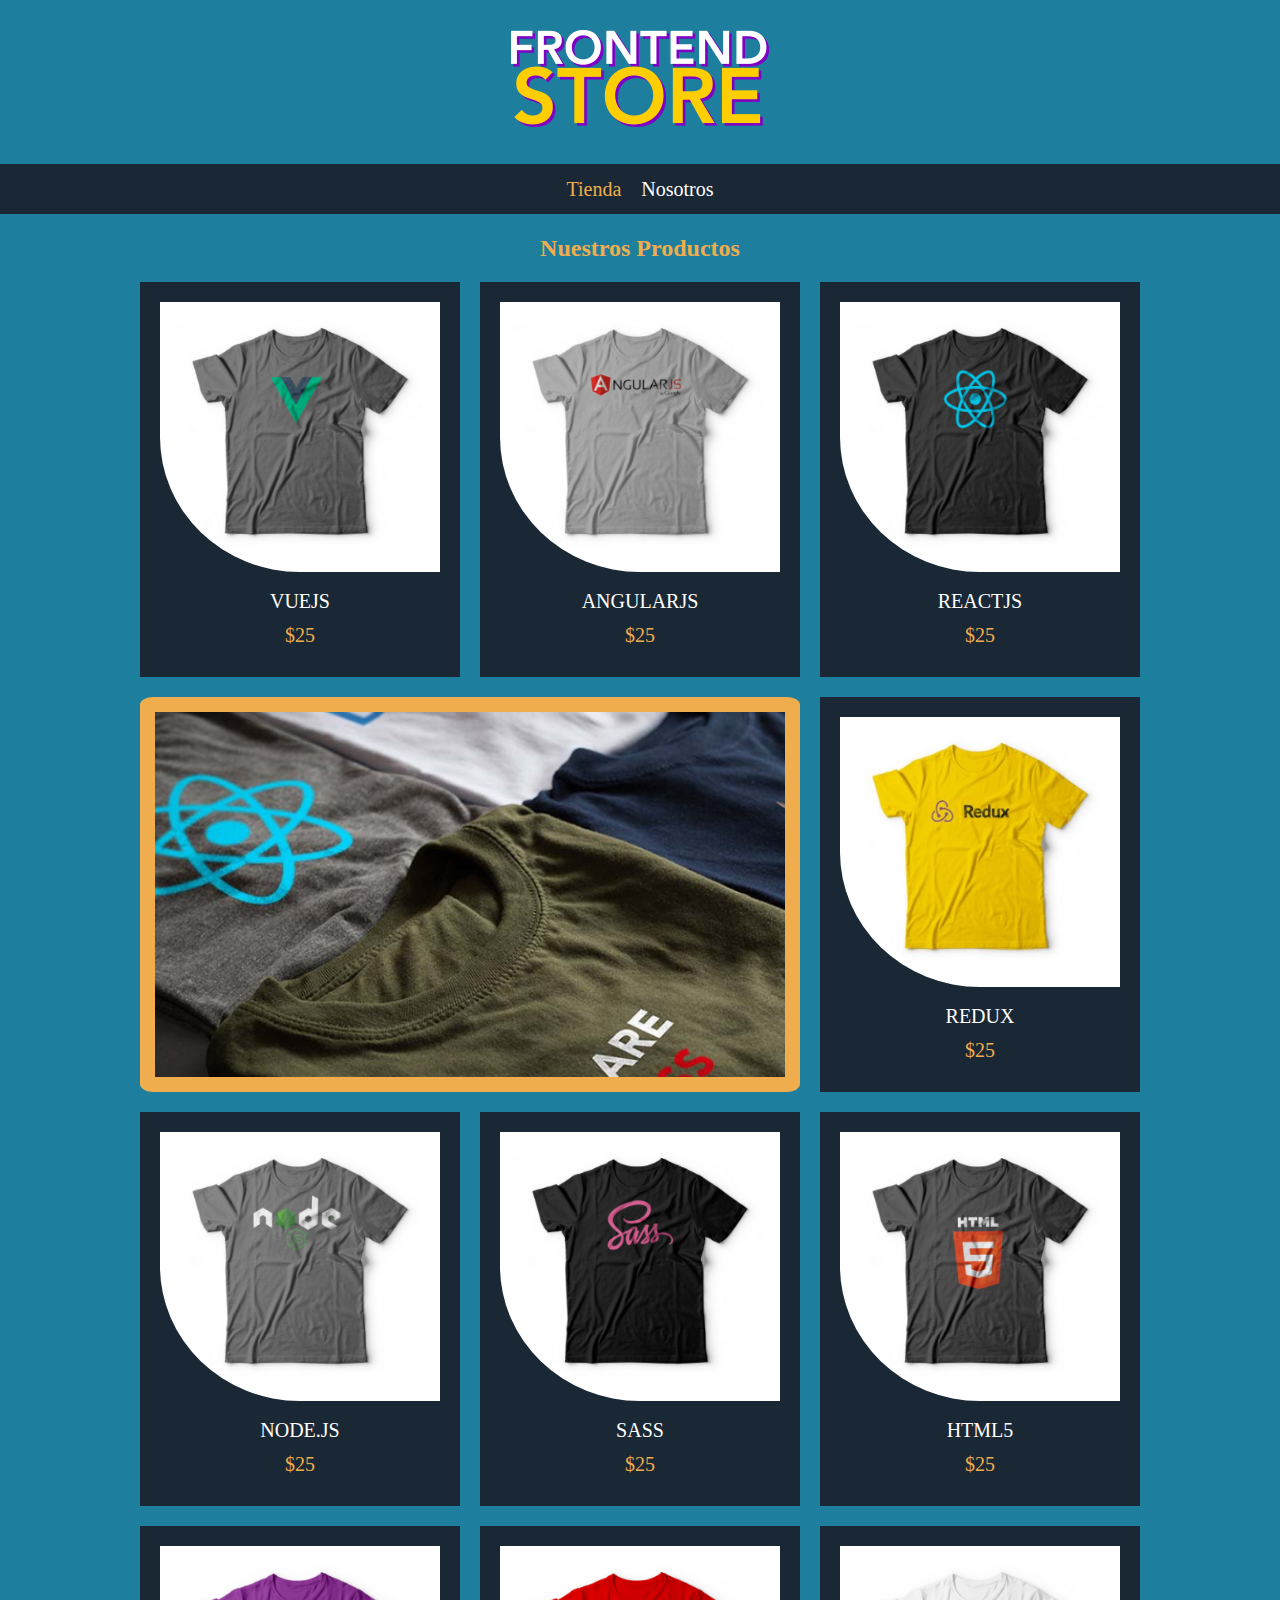
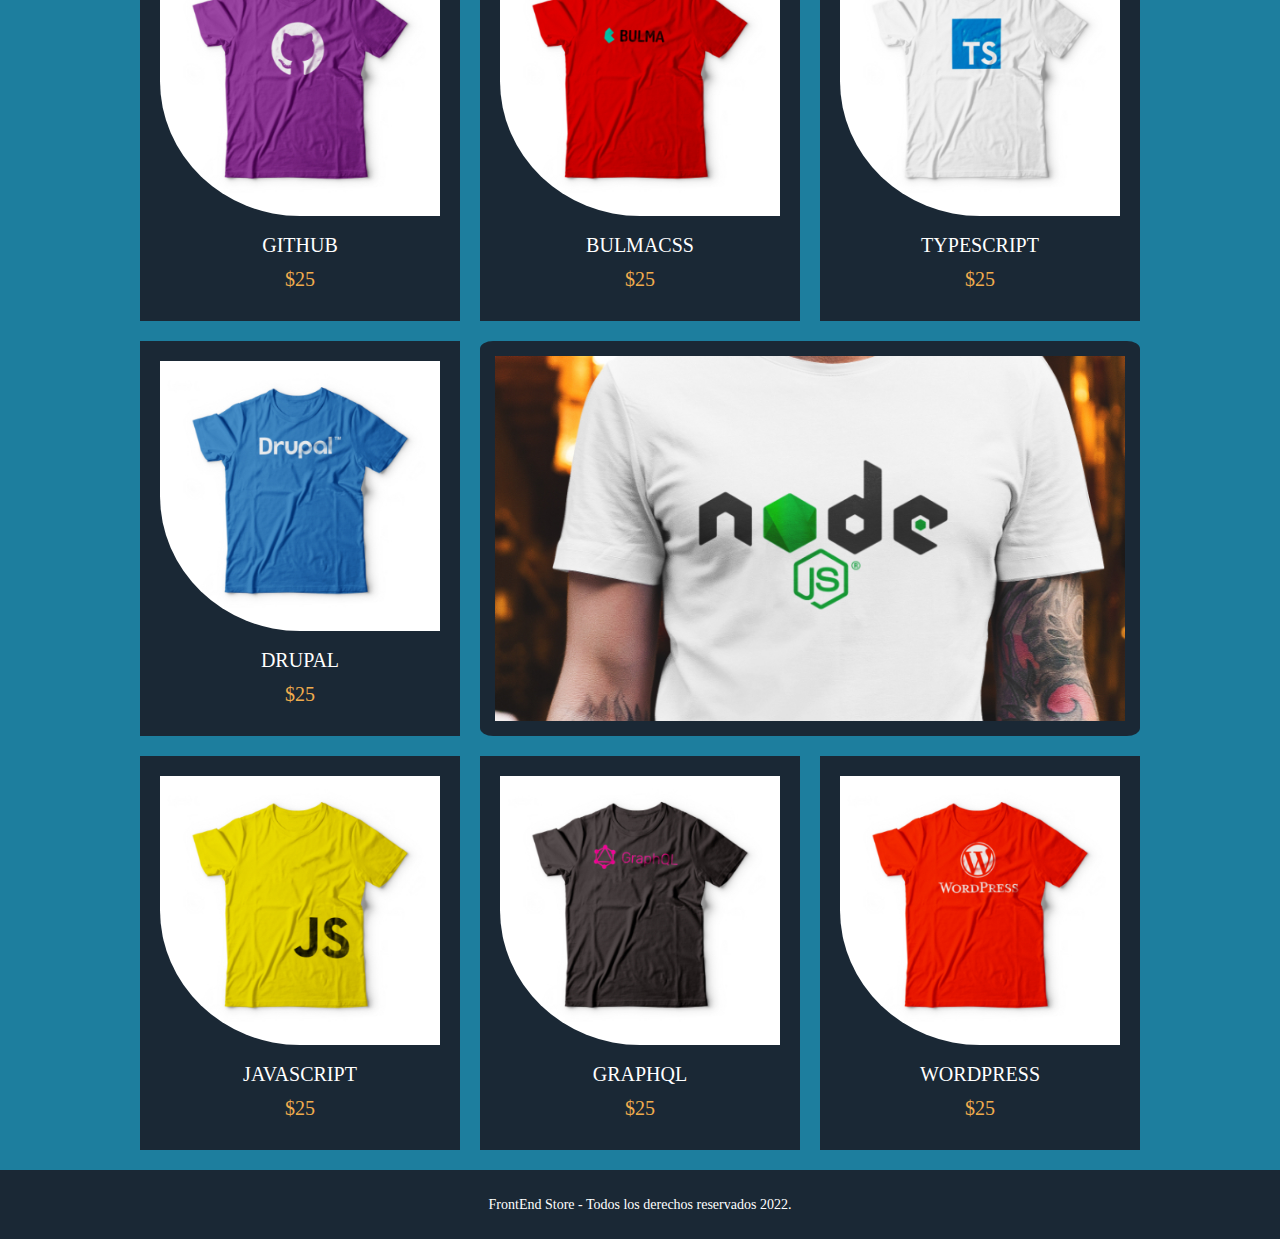
<file: index.html>
<!DOCTYPE html>
<html lang="en">
<head>
    <meta charset="UTF-8">
    <meta http-equiv="X-UA-Compatible" content="IE=edge">
    <meta name="viewport" content="width=device-width, initial-scale=1.0">
    <title>FrontEnd Store</title>
    <link rel="stylesheet" href="css/normalize.css">
    <link rel="preconnect" href="https://fonts.googleapis.com">
    <link rel="preconnect" href="https://fonts.gstatic.com" crossorigin>
    <link href="https://fonts.googleapis.com/css2?family=Raleway:wght@300&display=swap" rel="stylesheet">
    <link rel="stylesheet" href="css/style.css">
</head>
<body>
    <header class="header">
        <a href="index.html">
            <img class="header__logo"src="img/logo.png" alt="Logotipo">
        </a>
    </header>

    <nav class="navegacion">
        <a class="navegacion__enlace navegacion__enlace--activo"href="index.html">Tienda</a>
        <a class="navegacion__enlace"href="nosotros.html">Nosotros</a>
    </nav>

    <main class="contenedor">
        <h1>Nuestros Productos</h1>

        <div class="grid">
            <div class="producto">
                <a href="producto.html">
                    <img class="producto__imagen" src="img/1.jpg" alt="imagen camisa">
                    <div class="producto__informacion">
                        <p class="producto__nombre">VueJS</p>
                        <p class="producto__precio">$25</p>
                    </div>
                </a>
            </div>  <!--.producto-->
            <div class="producto">
                <a href="producto.html">
                    <img class="producto__imagen" src="img/2.jpg" alt="imagen camisa">
                    <div class="producto__informacion">
                        <p class="producto__nombre">AngularJS</p>
                        <p class="producto__precio">$25</p>
                    </div>
                </a>
            </div>  <!--.producto-->
            <div class="producto">
                <a href="producto.html">
                    <img class="producto__imagen" src="img/3.jpg" alt="imagen camisa">
                    <div class="producto__informacion">
                        <p class="producto__nombre">ReactJS</p>
                        <p class="producto__precio">$25</p>
                    </div>
                </a>
            </div>  <!--.producto-->
            <div class="producto">
                <a href="producto.html">
                    <img class="producto__imagen" src="img/4.jpg" alt="imagen camisa">
                    <div class="producto__informacion">
                        <p class="producto__nombre">Redux</p>
                        <p class="producto__precio">$25</p>
                    </div>
                </a>
            </div>  <!--.producto-->
            <div class="producto">
                <a href="producto.html">
                    <img class="producto__imagen" src="img/5.jpg" alt="imagen camisa">
                    <div class="producto__informacion">
                        <p class="producto__nombre">Node.js</p>
                        <p class="producto__precio">$25</p>
                    </div>
                </a>
            </div>  <!--.producto-->
            <div class="producto">
                <a href="producto.html">
                    <img class="producto__imagen" src="img/6.jpg" alt="imagen camisa">
                    <div class="producto__informacion">
                        <p class="producto__nombre">SASS</p>
                        <p class="producto__precio">$25</p>
                    </div>
                </a>
            </div>  <!--.producto-->
            <div class="producto">
                <a href="producto.html">
                    <img class="producto__imagen" src="img/7.jpg" alt="imagen camisa">
                    <div class="producto__informacion">
                        <p class="producto__nombre">HTML5</p>
                        <p class="producto__precio">$25</p>
                    </div>
                </a>
            </div>  <!--.producto-->
            <div class="producto">
                <a href="producto.html">
                    <img class="producto__imagen" src="img/8.jpg" alt="imagen camisa">
                    <div class="producto__informacion">
                        <p class="producto__nombre">Github</p>
                        <p class="producto__precio">$25</p>
                    </div>
                </a>
            </div>  <!--.producto-->
            <div class="producto">
                <a href="producto.html">
                    <img class="producto__imagen" src="img/9.jpg" alt="imagen camisa">
                    <div class="producto__informacion">
                        <p class="producto__nombre">BulmaCSS</p>
                        <p class="producto__precio">$25</p>
                    </div>
                </a>
            </div>  <!--.producto-->
            <div class="producto">
                <a href="producto.html">
                    <img class="producto__imagen" src="img/10.jpg" alt="imagen camisa">
                    <div class="producto__informacion">
                        <p class="producto__nombre">TypeScript</p>
                        <p class="producto__precio">$25</p>
                    </div>
                </a>
            </div>  <!--.producto-->
            <div class="producto">
                <a href="producto.html">
                    <img class="producto__imagen" src="img/11.jpg" alt="imagen camisa">
                    <div class="producto__informacion">
                        <p class="producto__nombre">Drupal</p>
                        <p class="producto__precio">$25</p>
                    </div>
                </a>
            </div>  <!--.producto-->
            <div class="producto">
                <a href="producto.html">
                    <img class="producto__imagen" src="img/12.jpg" alt="imagen camisa">
                    <div class="producto__informacion">
                        <p class="producto__nombre">JavaScript</p>
                        <p class="producto__precio">$25</p>
                    </div>
                </a>
            </div>  <!--.producto-->
            <div class="producto">
                <a href="producto.html">
                    <img class="producto__imagen" src="img/13.jpg" alt="imagen camisa">
                    <div class="producto__informacion">
                        <p class="producto__nombre">GraphQL</p>
                        <p class="producto__precio">$25</p>
                    </div>
                </a>
            </div>  <!--.producto-->
            <div class="producto">
                <a href="producto.html">
                    <img class="producto__imagen" src="img/14.jpg" alt="imagen camisa">
                    <div class="producto__informacion">
                        <p class="producto__nombre">WordPress</p>
                        <p class="producto__precio">$25</p>
                    </div>
                </a>
            </div>  <!--.producto-->

            <div class="grafico grafico--camisas"></div>
            <div class="grafico grafico--node"></div>
        </div>
    </main>

    <footer class="footer">
        <p class="footer__texto">FrontEnd Store - Todos los derechos reservados 2022.</p>
    </footer>

</body>
</html>
</file>
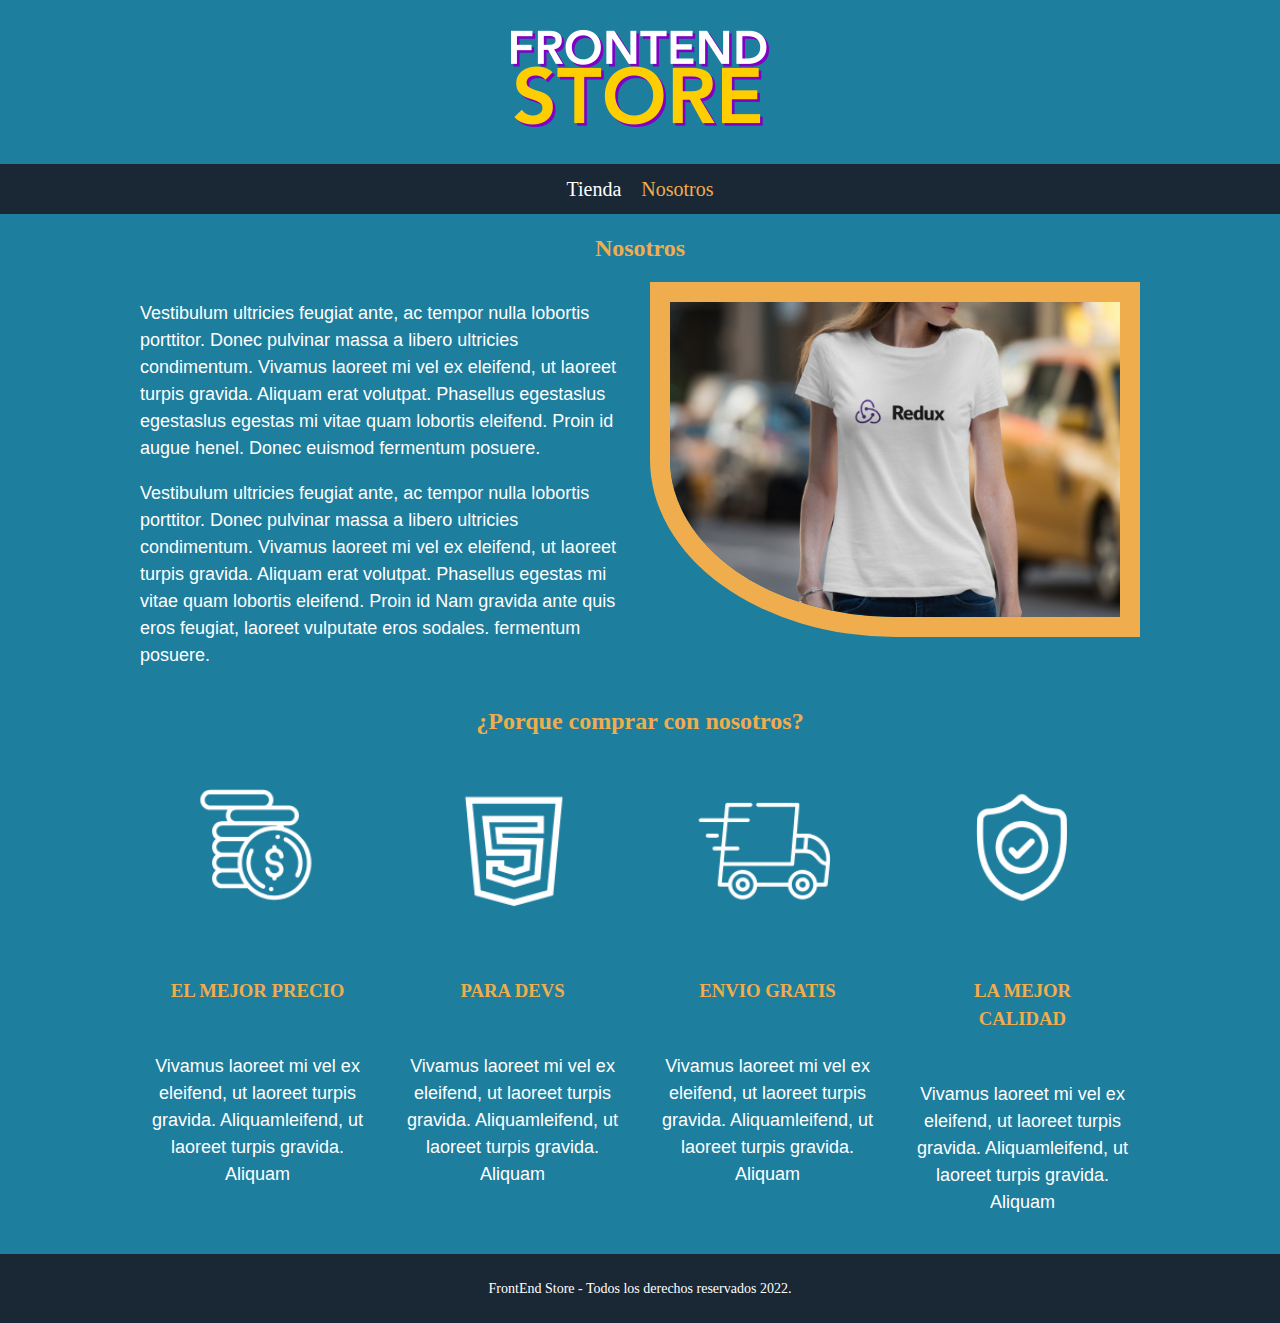
<file: nosotros.html>
<!DOCTYPE html>
<html lang="en">
<head>
    <meta charset="UTF-8">
    <meta http-equiv="X-UA-Compatible" content="IE=edge">
    <meta name="viewport" content="width=device-width, initial-scale=1.0">
    <title>FrontEnd Store</title>
    <link rel="stylesheet" href="css/normalize.css">
    <link rel="preconnect" href="https://fonts.googleapis.com">
    <link rel="preconnect" href="https://fonts.gstatic.com" crossorigin>
    <link href="https://fonts.googleapis.com/css2?family=Raleway:wght@300&display=swap" rel="stylesheet">
    <link rel="stylesheet" href="css/style.css">
</head>
<body>
    <header class="header">
        <a href="index.html">
            <img class="header__logo"src="img/logo.png" alt="Logotipo">
        </a>
    </header>

    <nav class="navegacion">
        <a class="navegacion__enlace"href="index.html">Tienda</a>
        <a class="navegacion__enlace navegacion__enlace--activo"href="nosotros.html">Nosotros</a>
    </nav>

    <main class="contenedor">
        <h1>Nosotros</h1>
        <div class="nosotros">
            <div class="nosotros__contenido">
                <p>Vestibulum ultricies feugiat ante, ac tempor nulla lobortis porttitor. Donec pulvinar massa a libero ultricies condimentum. Vivamus laoreet mi vel ex eleifend, ut laoreet turpis gravida. Aliquam erat volutpat. Phasellus egestaslus egestaslus egestas mi vitae quam lobortis eleifend. Proin id augue henel. Donec euismod fermentum posuere.</p>
                    
                <p>Vestibulum ultricies feugiat ante, ac tempor nulla lobortis porttitor. Donec pulvinar massa a libero ultricies condimentum. Vivamus laoreet mi vel ex eleifend, ut laoreet turpis gravida. Aliquam erat volutpat. Phasellus egestas mi vitae quam lobortis eleifend. Proin id  Nam gravida ante quis eros feugiat, laoreet vulputate eros sodales. fermentum posuere.</p>
            </div>
            <img class="nosotros__imagen" src="img/nosotros.jpg" alt="Imagen Nosotros">
        </div>
    </main>

    <section class="contenedor comprar">
        <h1 class="Comprar__titulo">¿Porque comprar con nosotros?</h1>

        <div class="bloques">

            <div class="bloque">
                <img src="img/icono_1.png" alt="Mejor precio">
                <h3 class="bloque__titulo">El Mejor Precio</h3>
                <p>Vivamus laoreet mi vel ex eleifend, ut laoreet turpis gravida. Aliquamleifend, ut laoreet turpis gravida. Aliquam</p>
            </div>

            <div class="bloque">
                <img src="img/icono_2.png" alt="Para Devs">
                <h3 class="bloque__titulo">Para Devs</h3>
                <p>Vivamus laoreet mi vel ex eleifend, ut laoreet turpis gravida. Aliquamleifend, ut laoreet turpis gravida. Aliquam</p>
            </div>

            <div class="bloque">
                <img src="img/icono_3.png" alt="Envio Gratis">
                <h3 class="bloque__titulo">Envio Gratis</h3>
                <p>Vivamus laoreet mi vel ex eleifend, ut laoreet turpis gravida. Aliquamleifend, ut laoreet turpis gravida. Aliquam</p>
            </div>

            <div class="bloque">
                <img src="img/icono_4.png" alt="Mejor Calidad">
                <h3 class="bloque__titulo">La Mejor Calidad</h3>
                <p>Vivamus laoreet mi vel ex eleifend, ut laoreet turpis gravida. Aliquamleifend, ut laoreet turpis gravida. Aliquam</p>
            </div>


        </div>
    </section>
    <footer class="footer">
        <p class="footer__texto">FrontEnd Store - Todos los derechos reservados 2022.</p>
    </footer>

</body>
</html>
</file>
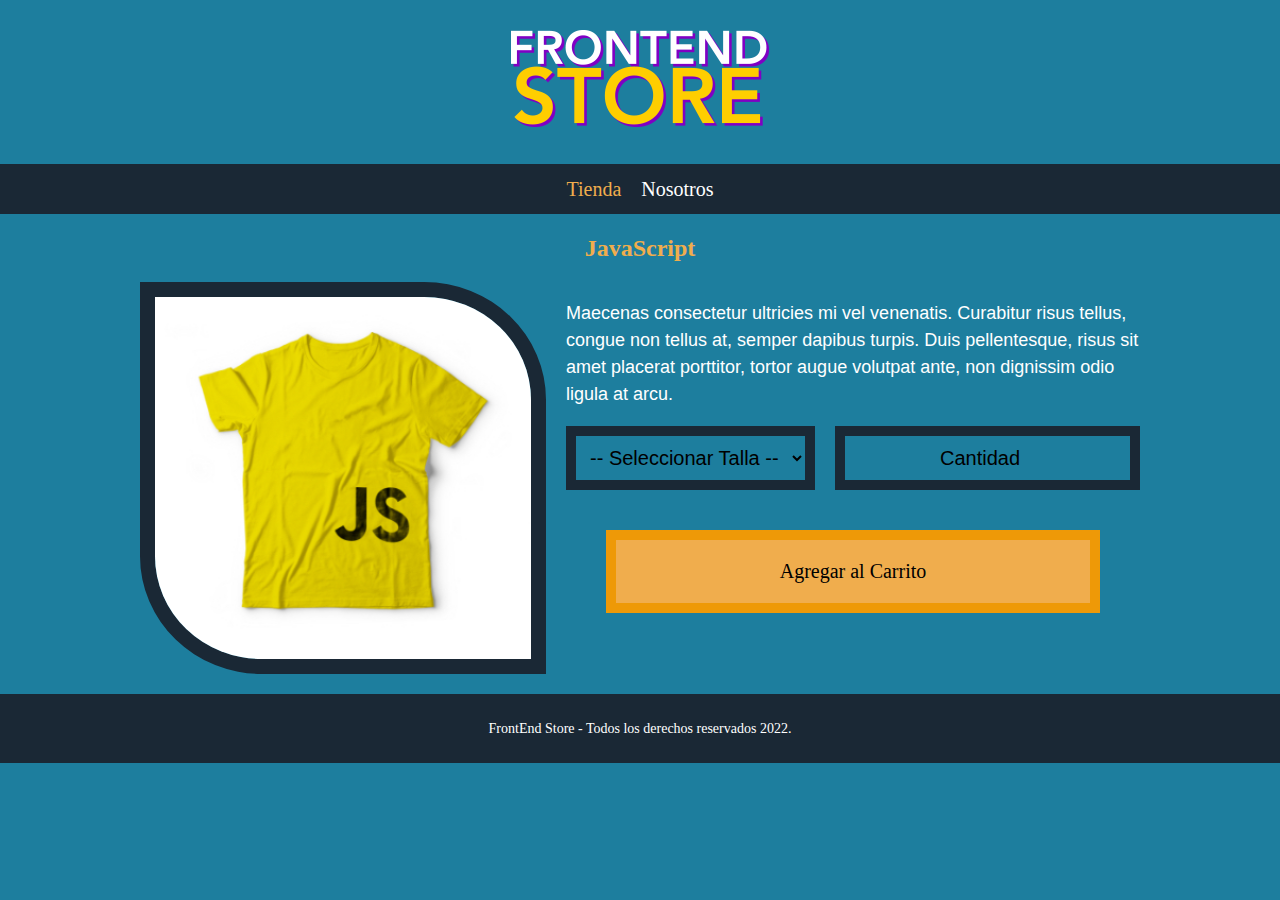
<file: producto.html>
<!DOCTYPE html>
<html lang="en">
<head>
    <meta charset="UTF-8">
    <meta http-equiv="X-UA-Compatible" content="IE=edge">
    <meta name="viewport" content="width=device-width, initial-scale=1.0">
    <title>FrontEnd Store</title>
    <link rel="stylesheet" href="css/normalize.css">
    <link rel="preconnect" href="https://fonts.googleapis.com">
    <link rel="preconnect" href="https://fonts.gstatic.com" crossorigin>
    <link href="https://fonts.googleapis.com/css2?family=Raleway:wght@300&display=swap" rel="stylesheet">
    <link rel="stylesheet" href="css/style.css">
</head>
<body>
    <header class="header">
        <a href="index.html">
            <img class="header__logo"src="img/logo.png" alt="Logotipo">
        </a>
    </header>

    <nav class="navegacion">
        <a class="navegacion__enlace navegacion__enlace--activo" href="index.html">Tienda</a>
        <a class="navegacion__enlace" href="nosotros.html">Nosotros</a>
    </nav>

    <main class="contenedor">
        <h1>JavaScript</h1>

        <div class="camisa">
            <img class="camisa__imagen" src="img/12.jpg" alt="Imagen del Producto">
            
            <div class="camisa__contenido">

                <p>Maecenas consectetur ultricies mi vel venenatis. Curabitur risus tellus, congue non tellus at, semper dapibus turpis. Duis pellentesque, risus sit amet placerat porttitor, tortor augue volutpat ante, non dignissim odio ligula at arcu.</p>

                <form class="formulario">
                    <select class="formulario__campo">
                        <option disabled selected>-- Seleccionar Talla --</option>
                        <option>S</option>
                        <option>M</option>
                        <option>L</option>
                    </select>
                    <input class="formulario__campo" type="number" placeholder="Cantidad" min="1">
                    <input class="formulario__submit" type="submit" value="Agregar al Carrito">
                </form>
            </div>
        </div>

    </main>

    <footer class="footer">
        <p class="footer__texto">FrontEnd Store - Todos los derechos reservados 2022.</p>
    </footer>

</body>
</html>
</file>
<file: css/style.css>
:root {
    --primario: #1d7e9e;
    --primarioOscuro: #1a2835;
    --secundario: #f0ad4d;
    --secundarioOscuro: #ee9907;
    --blanco: #fff;
    --negro: #000;
    
    --fuentePrincipal: font-family: 'Raleway', sans-serif;

}

html {
    box-sizing: border-box;
    font-size: 62.5%;
}
  *, *:before, *:after {
    box-sizing: inherit;
}

/*------Globales----*/

body {
    background-color: var(--primario);
    font-size: 1.6rem;
    line-height: 1.5;
}

p {
    font-size: 1.8rem;
    font-family: Arial, Helvetica, sans-serif;
    color: var(--blanco);

}

a {
    text-decoration: none ;

}

img {
    width: 100%;

}

.contenedor {
    max-width: 100rem;
    margin: 0 auto;

}

h1, h2, h3 {
    text-align: center;
    color: var(--secundario);
    font-family: var(--fuentePrincipal)
}

h1 {
    font-size: 4rem;
}

h1 {
    font-size: 3.2rem;
}

h1 {
    font-size: 2.4rem;
}

/*------Header----*/

.header {
    display: flex;
    justify-content: center;

}

.header__logo {
    margin: 3rem 0;

}

/*------Navegacion----*/

.navegacion {
    background-color: var(--primarioOscuro);
    padding: 1rem 0;
    display: flex;
    justify-content: center;
    gap: 2rem;

}

.navegacion__enlace {
    font-family: var(--fuentePrincipal);
    color:var(--blanco);
    font-size: 2rem;

}

.navegacion__enlace--activo,
.navegacion__enlace:hover {
    color: var(--secundario)
    
}

/*------Footer----*/

.footer {
    background-color: var(--primarioOscuro);
    padding: 1rem 0;
    margin-top: 2rem;

}

.footer__texto {
    font-family: var(--fuentePrincipal);
    text-align: center;
    font-size: 1.4rem;
  
}

/*--------Grid------------*/

.grid {
    display: grid;
    grid-template-columns: repeat(2, 1fr);
    gap: 2rem;

}

@media (min-width: 768px) {
    .grid {
        grid-template-columns: repeat(3, 1fr);
    }
 
}

/*--------Productos-------*/

.producto {
    background-color: var(--primarioOscuro);
    padding: 2rem;
  
}

.producto__imagen {
    border-bottom-left-radius: 50%;
}

.producto__informacion {

}


.producto__nombre {
    font-size: 2rem;
}

.producto__precio {
    font-size: 2rem;
    color: var(--secundario);
}

.producto__nombre,
.producto__precio {
    font-family: var(--fuentePrincipal);
    margin: 1rem 0;
    text-align: center;
    line-height: 1.2;
    text-transform: uppercase;
}

/*------Graficos-------*/
.grafico {
    min-height: 30rem;
    background-repeat: no-repeat; /*para que no se repita la imagen*/
    background-size: cover; /*para que cubra todo el espacio*/
    grid-column: 1 / 3;
}

.grafico--camisas {
    grid-row: 2 / 3;
    background-image: url(../img/grafico1.jpg);
    border-radius: 02%;
    border: solid 15px var(--secundario)
}

.grafico--node {
    grid-row: 8 / 9;
    background-image: url(../img/grafico2.jpg);
    border-radius: 02%;
    border: solid 15px var(--primarioOscuro)

}

@media (min-width: 768px) {
    .grafico--node {
        grid-row: 5 / 6;
        grid-column: 2 / 4;
    }
 
}


/*------Nosotros------*/

.nosotros {
    display: grid;
    grid-template-rows: repeat(2, auto);
}

@media (min-width: 768px) {
    .nosotros {
        grid-template-columns: repeat(2, 1fr);
        column-gap: 2rem;
    }
}

.nosotros__imagen {
    grid-row: 1 / 2;
    width: 100%;
    border: solid 20px var(--secundario);
    border-bottom-left-radius: 50%;
    
}

@media (min-width: 768px) {
    .nosotros__imagen {
        grid-column: 2 / 3;
    }
 
}

/*------Bloques-----*/

.bloques {
    display: grid;
    grid-template-columns: repeat(2, 1fr);
    gap: 2rem;
}

@media (min-width: 768px) {
    .bloques {
        grid-template-columns: repeat(4, 1fr);
    }
 
}

.bloque {
    text-align: center;
}

.bloque__titulo {
    margin: 0;
    text-transform: uppercase;
    padding: 3rem;
}

/*-----Pagina del Producto-----*/

@media (min-width: 768px) {
    .camisa {
        display: grid;
        grid-template-columns: repeat(2, 1fr);
        column-gap: 2rem;
                
    }
}

.camisa__imagen {
    border-bottom-left-radius: 30%;
    border-top-right-radius: 30%;
    border: solid 15px var(--primarioOscuro)
}


.formulario {
    display: grid;
    grid-template-columns: repeat(2, 1fr);
    column-gap: 2rem;
    
}

.formulario__campo {
    border: 1rem solid var(--primarioOscuro);
    background-color: transparent;
    color: var(--negro);
    font-family: Arial, Helvetica, sans-serif;
    font-size: 2rem;
    padding: 1rem;

   
}

.formulario__campo::placeholder {
    color: var(--negro);
    text-align: center;
}

.formulario__submit {
    background-color: var(--secundario);
    border: solid 10px var(--secundarioOscuro);
    font-size: 2rem;
    font-family: var(--fuentePrincipal);
    padding: 2rem;
    transition: background-color .3s ease;
    grid-column: 1 / 3;
    margin: 100%;
}

@media (min-width: 768px) {
    .formulario__submit {
        margin: 4rem
    }
}

.formulario__submit:hover {
    cursor: pointer; /*para poner la manita*/
    background-color: var(--secundarioOscuro);
}
</file>
